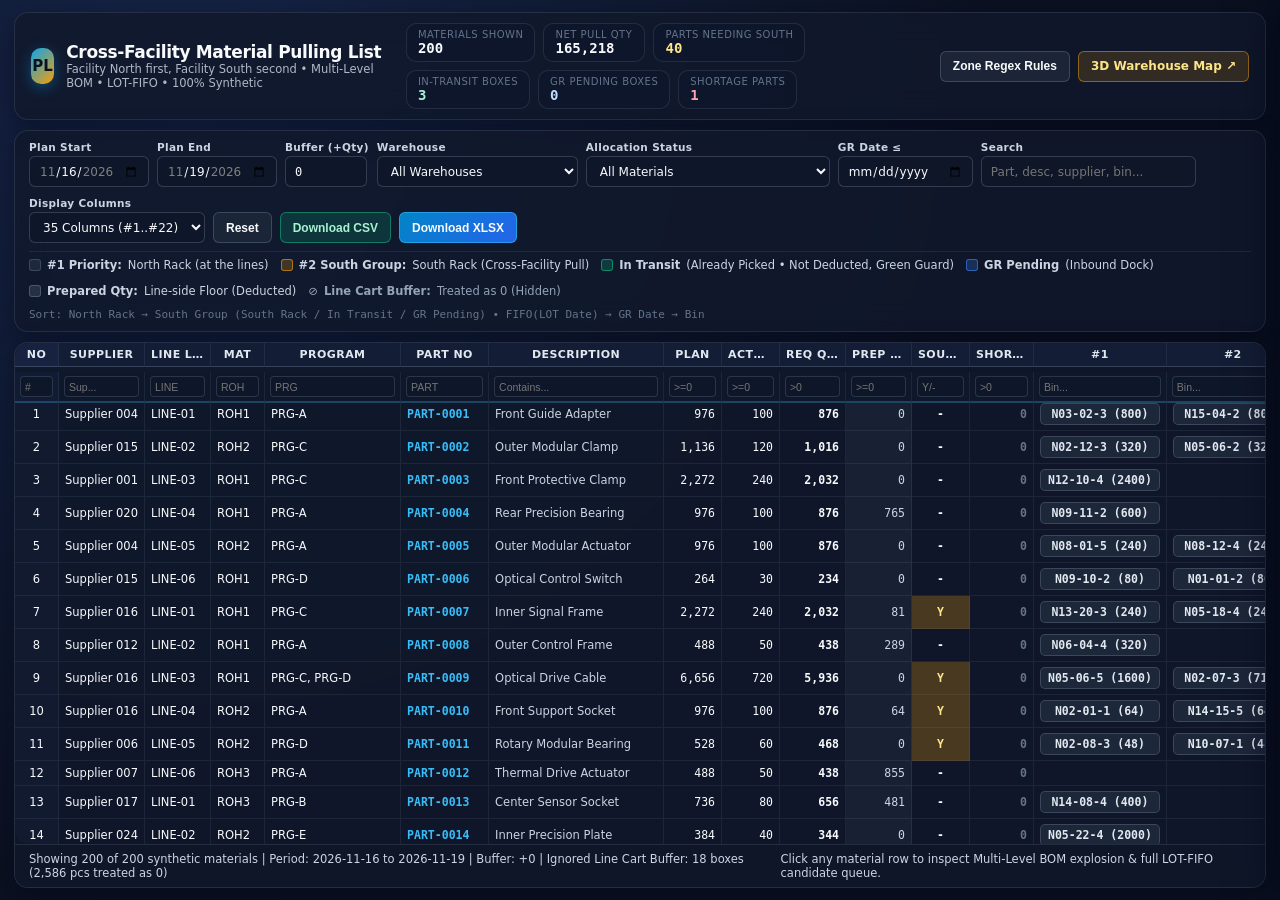
<file: index.html>
<!DOCTYPE html>
<html lang="en">
<head>
  <meta charset="UTF-8" />
  <meta http-equiv="refresh" content="0; url=./demo/index.html" />
  <meta name="viewport" content="width=device-width, initial-scale=1.0" />
  <title>Cross-Facility Material Pulling List — Live Demo</title>
  <script>
    window.location.replace("./demo/index.html" + window.location.search + window.location.hash);
  </script>
</head>
<body style="background:#0b1120;color:#e2e8f0;font-family:system-ui,sans-serif;display:flex;align-items:center;justify-content:center;height:100vh;margin:0;">
  <p>Redirecting to <a href="./demo/index.html" style="color:#38bdf8;">Cross-Facility Material Pulling List Live Demo</a>...</p>
</body>
</html>
</file>
<file: demo/style.css>
/* ==========================================================================
   Cross-Facility Material Pulling List (Demo) — Dark Glassmorphic Stylesheet
   Harmonized with companion 3D Warehouse Visualizer
   ========================================================================== */

:root {
  --bg-base: #0b1120;
  --bg-panel: rgba(17, 25, 44, 0.84);
  --bg-panel-solid: #11192c;
  --bg-header-cell: #131d35;
  --bg-filter-cell: #0f172a;
  --bg-sticky-cell: #111a2f;
  --bg-sticky-hover: #17233f;
  --bg-card: rgba(30, 41, 66, 0.65);

  --border-subtle: rgba(148, 163, 184, 0.16);
  --border-strong: rgba(148, 163, 184, 0.28);
  --border-highlight: rgba(56, 189, 248, 0.48);

  --text-primary: #f8fafc;
  --text-secondary: #cbd5e1;
  --text-muted: #64748b;

  --accent-sky: #38bdf8;
  --accent-blue: #3b82f6;
  --accent-emerald: #10b981;
  --accent-amber: #f59e0b;
  --accent-rose: #f43f5e;

  /* Allocation Zone Semantic Colors */
  --zone-main-bg: rgba(51, 65, 85, 0.42);
  --zone-main-border: rgba(148, 163, 184, 0.26);
  --zone-main-text: #e2e8f0;

  --zone-remote-bg: rgba(245, 158, 11, 0.22);
  --zone-remote-border: rgba(245, 158, 11, 0.62);
  --zone-remote-text: #fde68a;

  --zone-transit-bg: rgba(16, 185, 129, 0.22);
  --zone-transit-border: rgba(16, 185, 129, 0.62);
  --zone-transit-text: #a7f3d0;

  --zone-grpend-bg: rgba(59, 130, 246, 0.23);
  --zone-grpend-border: rgba(59, 130, 246, 0.62);
  --zone-grpend-text: #bfdbfe;

  --zone-floor-bg: rgba(100, 116, 139, 0.25);
  --zone-floor-border: rgba(148, 163, 184, 0.35);
  --zone-floor-text: #cbd5e1;

  --radius-lg: 14px;
  --radius-md: 10px;
  --radius-sm: 6px;
  --font-heading: "Outfit", system-ui, -apple-system, BlinkMacSystemFont, "Segoe UI", sans-serif;
  --font-body: "Inter", system-ui, -apple-system, BlinkMacSystemFont, "Segoe UI", sans-serif;
  --font-mono: "JetBrains Mono", "Cascadia Code", Consolas, monospace;
}

* {
  box-sizing: border-box;
  margin: 0;
  padding: 0;
}

html,
body {
  height: 100%;
  background: radial-gradient(circle at 15% 10%, #152447 0%, var(--bg-base) 60%);
  color: var(--text-primary);
  font-family: var(--font-body);
  font-size: 13px;
  overflow: hidden;
}

::-webkit-scrollbar {
  width: 8px;
  height: 8px;
}
::-webkit-scrollbar-track {
  background: rgba(15, 23, 42, 0.65);
}
::-webkit-scrollbar-thumb {
  background: rgba(148, 163, 184, 0.3);
  border-radius: 8px;
}
::-webkit-scrollbar-thumb:hover {
  background: var(--accent-sky);
}

.app-shell {
  display: flex;
  flex-direction: column;
  height: 100vh;
  padding: 12px 14px;
  gap: 10px;
}

.glass-panel {
  background: var(--bg-panel);
  backdrop-filter: blur(16px);
  -webkit-backdrop-filter: blur(16px);
  border: 1px solid var(--border-subtle);
  border-radius: var(--radius-lg);
  box-shadow: 0 10px 28px rgba(2, 6, 23, 0.45);
}

/* Header Bar */
.top-header {
  display: flex;
  align-items: center;
  justify-content: space-between;
  padding: 10px 16px;
  gap: 12px;
  flex-shrink: 0;
}

.brand-group {
  display: flex;
  align-items: center;
  gap: 12px;
}

.brand-icon {
  width: 36px;
  height: 36px;
  border-radius: 10px;
  background: linear-gradient(135deg, #0ea5e9, #f59e0b);
  display: flex;
  align-items: center;
  justify-content: center;
  font-weight: 800;
  font-size: 15px;
  color: #0b1120;
  box-shadow: 0 4px 14px rgba(14, 165, 233, 0.35);
}

.brand-title {
  font-family: var(--font-heading);
  font-size: 17px;
  font-weight: 700;
  letter-spacing: -0.02em;
}

.brand-subtitle {
  font-size: 11.5px;
  color: var(--text-secondary);
  opacity: 0.85;
}

.kpi-strip {
  display: flex;
  align-items: center;
  gap: 8px;
  flex-wrap: wrap;
}

.kpi-chip {
  background: rgba(15, 23, 42, 0.72);
  border: 1px solid var(--border-subtle);
  border-radius: var(--radius-md);
  padding: 5px 11px;
  display: flex;
  flex-direction: column;
  min-width: 102px;
}

.kpi-chip .kpi-label {
  font-size: 10px;
  text-transform: uppercase;
  letter-spacing: 0.05em;
  color: var(--text-muted);
}

.kpi-chip .kpi-val {
  font-family: var(--font-mono);
  font-size: 14px;
  font-weight: 700;
  color: var(--text-primary);
}

.kpi-chip.amber .kpi-val {
  color: var(--zone-remote-text);
}
.kpi-chip.emerald .kpi-val {
  color: var(--zone-transit-text);
}
.kpi-chip.sky .kpi-val {
  color: var(--zone-grpend-text);
}
.kpi-chip.rose .kpi-val {
  color: #fda4af;
}

.header-actions {
  display: flex;
  align-items: center;
  gap: 8px;
}

/* Control Bar */
.controls-panel {
  display: flex;
  flex-direction: column;
  gap: 8px;
  padding: 10px 14px;
  flex-shrink: 0;
}

.controls-row {
  display: flex;
  align-items: flex-end;
  justify-content: space-between;
  gap: 10px;
  flex-wrap: wrap;
}

.control-group-wrap {
  display: flex;
  align-items: flex-end;
  gap: 8px;
  flex-wrap: wrap;
}

.field {
  display: flex;
  flex-direction: column;
  gap: 3px;
}

.field label {
  font-size: 10.5px;
  font-weight: 600;
  color: var(--text-secondary);
  letter-spacing: 0.03em;
}

.field input,
.field select {
  height: 31px;
  padding: 0 9px;
  border-radius: var(--radius-sm);
  border: 1px solid var(--border-strong);
  background: rgba(15, 23, 42, 0.85);
  color: var(--text-primary);
  font-size: 12px;
  font-family: var(--font-body);
  outline: none;
  transition: border-color 0.15s ease, box-shadow 0.15s ease;
}

.field input:focus,
.field select:focus {
  border-color: var(--accent-sky);
  box-shadow: 0 0 0 2px rgba(56, 189, 248, 0.18);
}

.field input[type="number"] {
  width: 82px;
  font-family: var(--font-mono);
}

.field input[type="search"] {
  width: 215px;
}

/* Buttons */
.btn {
  height: 31px;
  padding: 0 12px;
  border-radius: var(--radius-sm);
  border: 1px solid var(--border-strong);
  background: rgba(30, 41, 59, 0.85);
  color: var(--text-primary);
  font-size: 12px;
  font-weight: 600;
  cursor: pointer;
  display: inline-flex;
  align-items: center;
  gap: 6px;
  text-decoration: none;
  transition: all 0.15s ease;
  white-space: nowrap;
}

.btn:hover {
  border-color: var(--accent-sky);
  background: rgba(30, 58, 95, 0.72);
}

.btn-primary {
  background: linear-gradient(135deg, #0284c7, #2563eb);
  border-color: rgba(56, 189, 248, 0.55);
}
.btn-primary:hover {
  filter: brightness(1.1);
}

.btn-emerald {
  background: rgba(16, 185, 129, 0.18);
  border-color: rgba(16, 185, 129, 0.55);
  color: #a7f3d0;
}
.btn-emerald:hover {
  background: rgba(16, 185, 129, 0.3);
}

.btn-amber-link {
  background: rgba(245, 158, 11, 0.15);
  border-color: rgba(245, 158, 11, 0.5);
  color: #fde68a;
}
.btn-amber-link:hover {
  background: rgba(245, 158, 11, 0.28);
}

/* Legend Strip */
.legend-row {
  display: flex;
  align-items: center;
  justify-content: space-between;
  gap: 10px;
  padding-top: 6px;
  border-top: 1px solid rgba(148, 163, 184, 0.12);
  flex-wrap: wrap;
}

.legend-items {
  display: flex;
  align-items: center;
  gap: 12px;
  flex-wrap: wrap;
  font-size: 11.5px;
  color: var(--text-secondary);
}

.legend-badge {
  display: inline-flex;
  align-items: center;
  gap: 6px;
}

.swatch {
  width: 12px;
  height: 12px;
  border-radius: 3px;
  display: inline-block;
}
.swatch.main {
  background: var(--zone-main-bg);
  border: 1px solid var(--zone-main-border);
}
.swatch.remote {
  background: var(--zone-remote-bg);
  border: 1px solid var(--zone-remote-border);
}
.swatch.transit {
  background: var(--zone-transit-bg);
  border: 1px solid var(--zone-transit-border);
}
.swatch.grpend {
  background: var(--zone-grpend-bg);
  border: 1px solid var(--zone-grpend-border);
}
.swatch.floor {
  background: var(--zone-floor-bg);
  border: 1px solid var(--zone-floor-border);
}

.formula-hint {
  font-size: 11px;
  color: var(--text-muted);
  font-family: var(--font-mono);
}

/* Table Container */
.table-panel {
  flex: 1;
  min-height: 0;
  display: flex;
  flex-direction: column;
  overflow: hidden;
}

.table-scroll {
  flex: 1;
  overflow: auto;
  border-radius: var(--radius-lg);
}

.pulling-table {
  border-collapse: separate;
  border-spacing: 0;
  table-layout: fixed;
  width: max-content;
  font-size: 11.5px;
}

.pulling-table th,
.pulling-table td {
  padding: 5px 6px;
  border-right: 1px solid rgba(148, 163, 184, 0.11);
  border-bottom: 1px solid rgba(148, 163, 184, 0.11);
  white-space: nowrap;
  overflow: hidden;
  text-overflow: ellipsis;
  vertical-align: middle;
}

.pulling-table thead tr.header-titles th {
  position: sticky;
  top: 0;
  z-index: 20;
  background: var(--bg-header-cell);
  color: #e2e8f0;
  font-weight: 700;
  font-size: 11px;
  text-transform: uppercase;
  letter-spacing: 0.04em;
  border-bottom: 1px solid var(--border-strong);
}

.pulling-table thead tr.header-filters th {
  position: sticky;
  top: 29px;
  z-index: 19;
  background: var(--bg-filter-cell);
  padding: 4px 5px;
  border-bottom: 2px solid rgba(56, 189, 248, 0.28);
}

.col-filter-input {
  display: block;
  width: 100%;
  min-width: 0;
  max-width: 100%;
  height: 21px;
  padding: 0 4px;
  border-radius: 4px;
  border: 1px solid rgba(148, 163, 184, 0.22);
  background: rgba(15, 23, 42, 0.9);
  color: var(--text-primary);
  font-size: 10.5px;
  outline: none;
}

.col-filter-input:focus {
  border-color: var(--accent-sky);
}

/* Sticky Left Key Columns (No + Part No) */
.pulling-table th.sticky-col-1,
.pulling-table td.sticky-col-1 {
  position: sticky;
  left: 0;
  width: 44px;
  min-width: 44px;
  text-align: center;
  background: var(--bg-sticky-cell);
  z-index: 12;
}

.pulling-table th.sticky-col-2,
.pulling-table td.sticky-col-2 {
  position: sticky;
  left: 44px;
  width: 102px;
  min-width: 102px;
  background: var(--bg-sticky-cell);
  border-right: 2px solid rgba(56, 189, 248, 0.28);
  z-index: 12;
}

.pulling-table thead tr.header-titles th.sticky-col-1,
.pulling-table thead tr.header-titles th.sticky-col-2 {
  z-index: 30;
  background: #16223f;
}

.pulling-table thead tr.header-filters th.sticky-col-1,
.pulling-table thead tr.header-filters th.sticky-col-2 {
  z-index: 29;
  background: #111b33;
}

.pulling-table tbody tr {
  background: rgba(15, 23, 42, 0.42);
  cursor: pointer;
  transition: background 0.1s ease;
}

.pulling-table tbody tr:hover {
  background: rgba(30, 41, 69, 0.72);
}

.pulling-table tbody tr:hover td.sticky-col-1,
.pulling-table tbody tr:hover td.sticky-col-2 {
  background: var(--bg-sticky-hover);
}

.part-link {
  font-family: var(--font-mono);
  font-weight: 700;
  color: var(--accent-sky);
}

.desc-cell {
  max-width: 215px;
  overflow: hidden;
  text-overflow: ellipsis;
  color: var(--text-secondary);
}

.num-cell {
  text-align: right;
  font-family: var(--font-mono);
}

.num-req {
  font-weight: 700;
  color: #f8fafc;
}

.num-prep {
  color: var(--zone-floor-text);
  background: rgba(100, 116, 139, 0.12);
}

.remote-flag-cell {
  text-align: center;
  font-family: var(--font-mono);
  font-weight: 700;
}

.remote-flag-cell.is-remote {
  background: rgba(245, 158, 11, 0.25);
  color: #fde68a;
}

.shortage-cell {
  text-align: right;
  font-family: var(--font-mono);
  font-weight: 700;
}

.shortage-cell.has-shortage {
  background: rgba(244, 63, 94, 0.24);
  color: #fecdd3;
}

.shortage-cell.zero {
  color: var(--text-muted);
}

/* Horizontal Allocation Slot Cells (#1 .. #N) */
.slot-cell {
  font-family: var(--font-mono);
  font-size: 11.5px;
  min-width: 108px;
  text-align: center;
}

.slot-pill {
  display: inline-flex;
  align-items: center;
  justify-content: center;
  width: 100%;
  padding: 3px 7px;
  border-radius: 5px;
  font-weight: 600;
}

.slot-pill.zone-default {
  background: var(--zone-main-bg);
  border: 1px solid var(--zone-main-border);
  color: var(--zone-main-text);
}

.slot-pill.zone-yellow {
  background: var(--zone-remote-bg);
  border: 1px solid var(--zone-remote-border);
  color: var(--zone-remote-text);
}

.slot-pill.zone-green {
  background: var(--zone-transit-bg);
  border: 1px solid var(--zone-transit-border);
  color: var(--zone-transit-text);
}

.slot-pill.zone-blue {
  background: var(--zone-grpend-bg);
  border: 1px solid var(--zone-grpend-border);
  color: var(--zone-grpend-text);
}

.table-footer {
  display: flex;
  align-items: center;
  justify-content: space-between;
  padding: 7px 14px;
  font-size: 11.5px;
  color: var(--text-secondary);
  background: rgba(15, 23, 42, 0.85);
  border-top: 1px solid var(--border-subtle);
  flex-shrink: 0;
}

/* Slide-Over Detail Drawer & Rules Modal */
.drawer-backdrop {
  position: fixed;
  inset: 0;
  background: rgba(2, 6, 23, 0.62);
  backdrop-filter: blur(4px);
  z-index: 90;
  display: none;
}

.drawer-backdrop.open {
  display: block;
}

.detail-drawer {
  position: fixed;
  top: 0;
  right: 0;
  width: min(680px, 94vw);
  height: 100vh;
  background: #0f172a;
  border-left: 1px solid var(--border-highlight);
  box-shadow: -16px 0 40px rgba(2, 6, 23, 0.75);
  z-index: 100;
  transform: translateX(102%);
  transition: transform 0.22s ease;
  display: flex;
  flex-direction: column;
}

.detail-drawer.open {
  transform: translateX(0);
}

.drawer-header {
  display: flex;
  align-items: center;
  justify-content: space-between;
  padding: 14px 18px;
  border-bottom: 1px solid var(--border-subtle);
  background: #131e38;
}

.drawer-body {
  flex: 1;
  overflow-y: auto;
  padding: 16px 18px;
  display: flex;
  flex-direction: column;
  gap: 16px;
}

.drawer-section h4 {
  font-family: var(--font-heading);
  font-size: 13px;
  color: var(--accent-sky);
  margin-bottom: 8px;
  text-transform: uppercase;
  letter-spacing: 0.04em;
}

.math-equation-bar {
  display: grid;
  grid-template-columns: repeat(4, 1fr);
  gap: 8px;
}

.math-box {
  background: rgba(30, 41, 66, 0.55);
  border: 1px solid var(--border-subtle);
  border-radius: var(--radius-md);
  padding: 8px 10px;
}

.math-box .m-lbl {
  font-size: 10.5px;
  color: var(--text-muted);
}

.math-box .m-num {
  font-family: var(--font-mono);
  font-size: 15px;
  font-weight: 700;
  margin-top: 2px;
}

.mini-table {
  width: 100%;
  border-collapse: collapse;
  font-size: 11.5px;
}

.mini-table th,
.mini-table td {
  padding: 6px 8px;
  border-bottom: 1px solid rgba(148, 163, 184, 0.14);
  text-align: left;
}

.mini-table th {
  color: var(--text-muted);
  font-size: 10.5px;
  text-transform: uppercase;
  background: rgba(15, 23, 42, 0.8);
}

.mini-note {
  font-size: 11.5px;
  color: var(--text-secondary);
  background: rgba(30, 41, 59, 0.5);
  border-left: 3px solid var(--accent-sky);
  padding: 8px 10px;
  border-radius: 4px;
}
</file>
